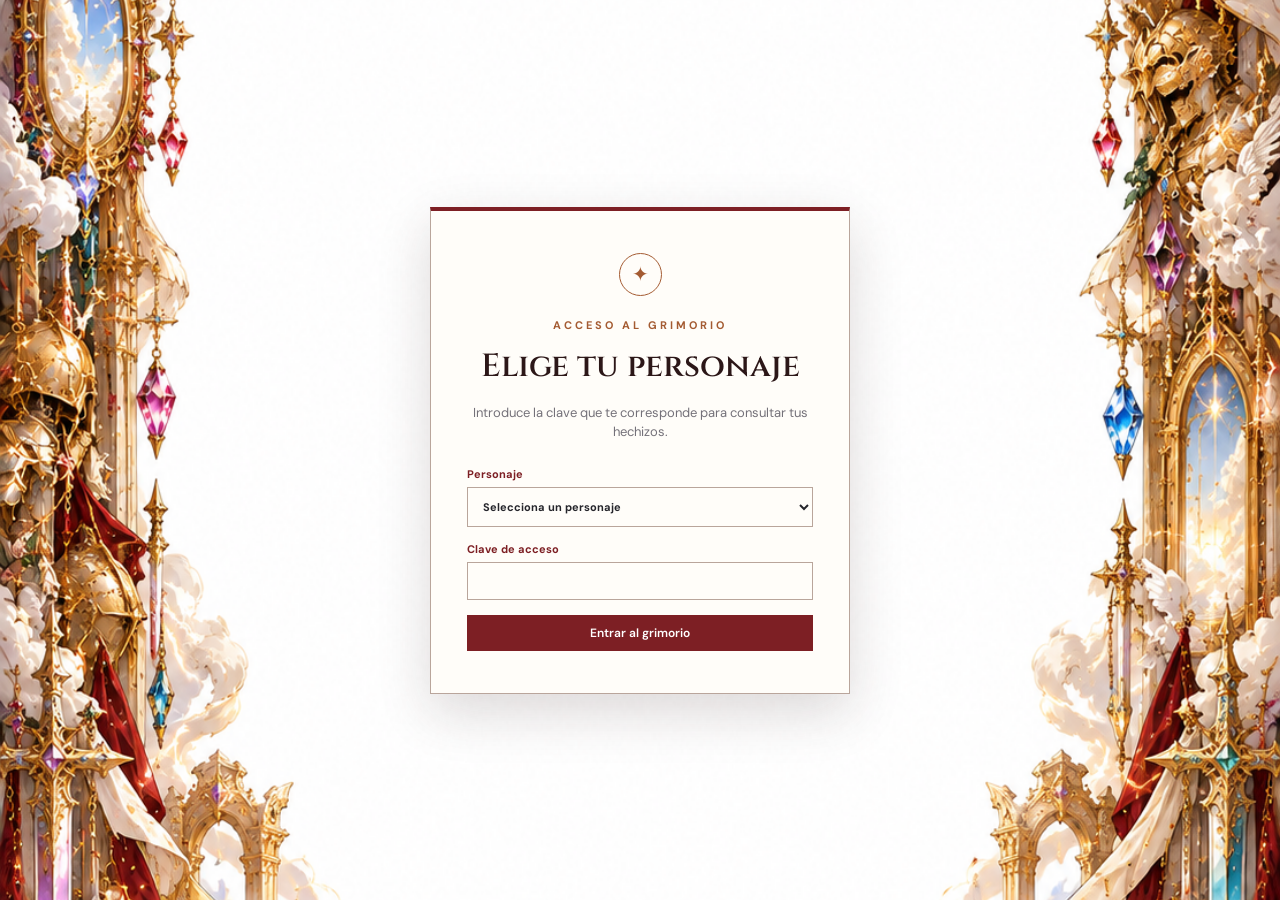
<file: index.html>
<!doctype html>
<html lang="es">
<head>
  <meta charset="utf-8">
  <meta http-equiv="refresh" content="0; url=Dungeon%20Master/Vaelis/index.html">
  <title>Wizard Spells</title>
</head>
<body>
  <p>Abriendo el grimorio...</p>
  <script>window.location.replace('Dungeon Master/Vaelis/index.html');</script>
</body>
</html>
</file>
<file: Dungeon Master/Vaelis/styles.css>
:root {
  --ink: #25252b;
  --muted: #747179;
  --paper: #f3eee5;
  --panel: rgba(255, 253, 249, .94);
  --line: #b9a59b;
  --plum: #7d1f24;
  --plum-dark: #2c1718;
  --gold: #a45b32;
  --sage: #687c63;
}

* { box-sizing: border-box; }
body { margin: 0; color: var(--ink); background: var(--paper); font-family: 'DM Sans', sans-serif; }
body::before { content: ''; position: fixed; z-index: -1; inset: 0; pointer-events: none; background: var(--background-image, url('../Fondos DM/God Fondo.png')) center / cover no-repeat; background-attachment: fixed; }
.login-screen { display: grid; min-height: 100vh; place-items: center; padding: 24px; }
.login-panel { width: min(420px, 100%); padding: 42px 36px; background: var(--panel); border: 1px solid var(--line); border-top: 4px solid var(--plum); box-shadow: 0 18px 50px rgba(44, 23, 24, .16); text-align: center; }
.login-panel h1 { font-size: 32px; }
.login-panel > p:not(.eyebrow) { margin: 15px auto 25px; color: var(--muted); font-size: 13px; line-height: 1.5; }
.login-panel form { display: grid; gap: 15px; text-align: left; }
.login-panel label { display: grid; gap: 6px; color: var(--plum); font-size: 11px; font-weight: 700; }
.login-panel input, .login-panel select { width: 100%; padding: 11px; border: 1px solid var(--line); background: #fffdf9; color: var(--ink); }
.login-button { border: 0; background: var(--plum); color: white; }
.login-error { margin: 0; color: var(--plum); font-size: 12px; text-align: center; }
.page-shell, footer { display: none; }
body.authenticated .login-screen { display: none; }
body.authenticated .page-shell, body.authenticated footer { display: block; }
.page-shell { position: relative; width: min(1180px, calc(100% - 40px)); margin: 0 auto; padding: 68px 0 80px; }
.hero { text-align: center; animation: rise .7s ease-out both; }
.sigil { width: 43px; height: 43px; margin: 0 auto 22px; color: var(--gold); border: 1px solid var(--gold); border-radius: 50%; display: grid; place-items: center; font-size: 20px; background: rgba(255, 253, 249, .82); }
.eyebrow { color: var(--gold); margin: 0 0 13px; font-size: 11px; font-weight: 700; letter-spacing: 3px; text-transform: uppercase; }
h1, h2 { font-family: 'Cinzel', serif; }
h1 { margin: 0; color: var(--plum-dark); font-size: clamp(35px, 5vw, 62px); font-weight: 600; letter-spacing: 0; }
.intro { max-width: 540px; margin: 18px auto 22px; color: var(--muted); line-height: 1.65; }
.intro strong { color: var(--plum); }
.hero-rule { display: flex; align-items: center; gap: 13px; width: min(290px, 70%); margin: 0 auto 53px; color: var(--gold); }
.hero-rule span { height: 1px; flex: 1; background: var(--line); }
.hero-rule i { font-style: normal; font-size: 13px; }
.page-nav { display: flex; flex-wrap: wrap; align-items: center; justify-content: center; gap: 8px; margin: 0 auto 28px; }
.nav-link { padding: 9px 16px; color: var(--plum); border: 1px solid transparent; font-size: 12px; font-weight: 700; text-decoration: none; }
.nav-link.active { color: #fff; background: var(--plum); border-color: var(--plum); }
.nav-link span { display: inline-grid; min-width: 18px; height: 18px; margin-left: 5px; padding: 0 4px; place-items: center; color: var(--plum); background: #f3e2dc; border-radius: 50%; font-size: 10px; }
.nav-link.active span { color: var(--plum); }
.dm-tabs { display: none; flex-wrap: wrap; justify-content: center; gap: 6px; width: 100%; margin: 8px 0 4px; }
body.dm-mode .dm-tabs { display: flex; }
.dm-tab { padding: 8px 10px; border: 1px solid var(--line); background: var(--panel); color: var(--plum); font-size: 11px; }
.dm-tab.active { background: var(--plum); color: #fff; }
.slot-grid { display: grid; grid-template-columns: repeat(2, minmax(280px, 1fr)); gap: 20px; }
.slot-panel { padding: 22px; background: var(--panel); border: 1px solid var(--line); border-top: 3px solid var(--plum); }
.slot-panel h2 { margin: 0 0 18px; color: var(--plum); font-size: 20px; }
.slot-levels { display: grid; gap: 10px; }
.slot-row { display: flex; align-items: center; justify-content: space-between; gap: 18px; padding: 12px 14px; background: rgba(243, 226, 220, .5); border: 1px solid var(--line); }
.slot-row strong { color: var(--plum-dark); font: 600 14px 'Cinzel', serif; }
.slot-stars { display: flex; gap: 3px; }
.slot-stars .star { position: static; color: #a99b94; text-shadow: none; }
.slot-stars .star.lit { color: #c18b32; }
.character-name { margin-left: 8px; padding: 9px 12px; color: var(--plum); border-left: 1px solid var(--line); font-size: 11px; font-weight: 700; }
.logout-button { padding: 8px 10px; border: 1px solid var(--line); background: transparent; color: var(--muted); font-size: 11px; }
.toolbar { display: flex; align-items: center; gap: 12px; margin-bottom: 19px; padding-bottom: 17px; border-bottom: 1px solid var(--line); }
.search-box { display: flex; align-items: center; gap: 10px; flex: 1; min-width: 180px; color: var(--muted); border-bottom: 1px solid #bab2aa; }
.search-box span { font-size: 25px; line-height: 1; transform: rotate(-20deg); }
input, select { border: 0; outline: 0; background: transparent; color: var(--ink); font: inherit; }
.search-box input { width: 100%; padding: 10px 0; }
.level-menu { position: relative; z-index: 3; min-width: 150px; color: var(--muted); font-size: 12px; }
.level-menu summary { padding: 10px 13px; border: 1px solid var(--line); background: var(--panel); color: var(--ink); cursor: pointer; list-style: none; }
.level-menu summary::-webkit-details-marker { display: none; }
.level-menu summary::after { content: '⌄'; margin-left: 12px; color: var(--plum); }
.level-menu[open] summary::after { content: '⌃'; }
.level-options { position: absolute; top: calc(100% + 5px); right: 0; min-width: 150px; padding: 8px 0; background: var(--panel); border: 1px solid var(--line); box-shadow: 0 8px 18px rgba(44, 23, 24, .12); }
.level-options label { display: flex; align-items: center; gap: 8px; padding: 7px 13px; cursor: pointer; }
.level-options label:hover { background: #f3e2dc; }
.level-options input { accent-color: var(--plum); cursor: pointer; }
.level-options .image-filter { border-bottom: 1px solid var(--line); margin-bottom: 4px; padding-bottom: 10px; color: var(--plum); font-weight: 700; }
button, .import-button { border: 1px solid var(--line); background: var(--panel); color: var(--plum); padding: 10px 14px; font: 600 12px 'DM Sans', sans-serif; cursor: pointer; }
.ghost-button:hover, .import-button:hover { border-color: var(--plum); }
.dm-only { display: none; }
body.dm-mode.equipped-mode .dm-only { display: inline-block; }
.import-button input { display: none; }
.status-row { display: flex; justify-content: space-between; gap: 18px; color: var(--muted); font-size: 12px; margin-bottom: 22px; }
.status-row #spell-count { color: var(--plum); font-size: 18px; font-weight: 700; }
.source-status { text-align: right; }
.spell-grid { display: grid; grid-template-columns: repeat(3, 1fr); gap: 20px; }
.spell-card { display: grid; grid-template-columns: 180px 1fr; min-height: 280px; background: var(--panel); border: 1px solid var(--line); border-top: 3px solid var(--plum); animation: rise .55s ease-out both; }
.card-art { position: relative; min-height: 100%; overflow: hidden; background: var(--plum-dark); }
.card-art img { width: 100%; height: 100%; min-height: 280px; object-fit: cover; opacity: .82; }
.image-zoom .card-art img { transform: scale(1.32); object-position: center; }
.card-art::after { content: ''; position: absolute; inset: 0; pointer-events: none; background: linear-gradient(90deg, transparent 45%, rgba(54,34,56,.35)); }
.card-art b { position: absolute; z-index: 1; top: 10px; left: 10px; padding: 4px 6px; background: var(--gold); color: white; font-size: 10px; font-weight: 700; }
.card-art.no-art { display: grid; place-items: center; gap: 10px; color: #d9b16a; font-size: 27px; }
.card-upload { display: grid; gap: 6px; width: calc(100% - 24px); font-size: 11px; }
.card-upload .import-button { font-size: 10px; padding: 8px 10px; text-align: center; }
.card-upload .card-image-url { width: 100%; padding: 7px 8px; border: 1px solid var(--line); background: #fffdf9; color: var(--ink); font-size: 10px; }
.stars { position: absolute; z-index: 2; top: 8px; left: 50%; display: flex; gap: 1px; transform: translateX(-50%); }
.star { padding: 0 2px; border: 0; background: transparent; color: rgba(255,255,255,.6); font-size: 18px; line-height: 1; text-shadow: 0 1px 2px #2c1718; }
.star.lit { color: #f5c95d; }
.card-content { display: flex; flex-direction: column; padding: 19px 17px 15px; }
.card-heading { display: flex; align-items: flex-start; justify-content: space-between; gap: 8px; }
.card-content h2 { margin: 0 0 9px; color: var(--plum); font-size: 17px; line-height: 1.25; font-weight: 600; }
.card-tools { display: grid; justify-items: end; gap: 3px; flex: 0 0 auto; }
.spell-delete { width: 30px; height: 28px; padding: 2px; color: var(--plum); border-color: transparent; background: transparent; font-size: 19px; line-height: 1; }
.spell-delete:hover { color: #fff; border-color: var(--plum); background: var(--plum); }
.spell-edit { padding: 4px 7px; font-size: 10px; }
.spell-edit-form { display: grid; gap: 7px; }
.spell-edit-form label { display: grid; gap: 3px; color: var(--gold); font-size: 9px; font-weight: 700; }
.spell-edit-form input, .spell-edit-form textarea { width: 100%; min-width: 0; padding: 6px; border: 1px solid var(--line); background: #fffdf9; font: 11px 'DM Sans', sans-serif; }
.spell-edit-form textarea { min-height: 58px; resize: vertical; }
.spell-edit-actions { display: flex; flex-wrap: wrap; gap: 5px; }
.spell-edit-actions button { padding: 7px 9px; font-size: 10px; }
.card-content p { flex: 1; margin: 0; color: var(--muted); font-size: 12px; line-height: 1.55; }
.details { display: flex; flex-wrap: wrap; gap: 8px 14px; margin: 14px 0 13px; }
.details div { min-width: 55px; }
.details dt { color: var(--gold); font-size: 9px; font-weight: 700; letter-spacing: 1px; text-transform: uppercase; }
.details dd { margin: 3px 0 0; color: var(--ink); font-size: 11px; }
.card-footer { display: flex; align-items: flex-end; justify-content: space-between; gap: 8px; margin-top: 13px; }
.tags { display: flex; flex-wrap: wrap; gap: 5px; }
.tags span { padding: 4px 7px; color: var(--plum); background: #f3e2dc; font-size: 9px; }
.owner-tag { color: #fff !important; background: var(--gold) !important; }
.character-menu { display: none; }
body.dm-mode .character-menu { display: block; }
body.dm-mode:not(.equipped-mode) .character-menu { display: none; }
body.dm-mode .page-nav .nav-link { display: none; }
body.dm-mode .page-nav { justify-content: flex-end; }
.choice { display: flex; flex-shrink: 0; gap: 4px; }
.choice-button { min-width: 34px; padding: 5px 7px; border: 1px solid var(--line); background: transparent; color: var(--muted); font: 700 10px 'DM Sans', sans-serif; cursor: pointer; }
.choice-button.yes.selected { color: #fff; border-color: var(--sage); background: var(--sage); }
.choice-button.no.selected { color: #fff; border-color: var(--plum); background: var(--plum); }
.type-tag { color: #fff !important; font-weight: 700; }
.type-tag.dano { background: var(--plum) !important; }
.type-tag.efecto { background: var(--sage) !important; }
.type-choice { margin-top: 6px; }
.choice-button.dano.selected { color: #fff; border-color: var(--plum); background: var(--plum); }
.choice-button.efecto.selected { color: #fff; border-color: var(--sage); background: var(--sage); }
.level-banner { margin-bottom: 18px; padding: 12px 16px; background: #f3e2dc; border: 1px solid var(--line); border-left: 4px solid var(--plum); color: var(--plum-dark); font-size: 13px; }
.level-banner strong { color: var(--plum); }
.levels-view, .create-view { display: grid; gap: 20px; }
.levels-panel { display: grid; gap: 16px; max-width: 620px; padding: 24px; background: var(--panel); border: 1px solid var(--line); border-top: 3px solid var(--plum); }
.levels-field { display: grid; gap: 6px; color: var(--plum); font-size: 11px; font-weight: 700; }
.levels-field input, .levels-field select { padding: 9px; border: 1px solid var(--line); background: #fffdf9; }
.levels-grid { display: grid; gap: 8px; }
.levels-row { display: flex; align-items: center; justify-content: space-between; gap: 18px; padding: 10px 14px; background: rgba(243, 226, 220, .5); border: 1px solid var(--line); }
.levels-row strong { color: var(--plum-dark); font: 600 13px 'Cinzel', serif; }
.levels-row .slot-stars .star { position: static; color: #a99b94; text-shadow: none; }
.levels-row .slot-stars .star.lit { color: #c18b32; }
.levels-actions { display: flex; gap: 10px; }
.coin-editor-panel, .coin-ranking-panel, .coin-balance { padding: 22px; background: var(--panel); border: 1px solid var(--line); border-top: 3px solid var(--gold); }
.coin-editor-panel h2, .coin-ranking-panel h2 { margin: 0 0 14px; color: var(--plum); font-size: 20px; }
.coin-editor-list { display: grid; gap: 8px; }
.coin-edit-row { display: grid; grid-template-columns: minmax(145px, 200px) minmax(0, 1fr) auto; align-items: center; gap: 10px; padding: 9px 12px; border: 1px solid var(--line); background: rgba(243, 226, 220, .5); }
.coin-edit-row strong { color: var(--plum-dark); font: 600 13px 'Cinzel', serif; }
.coin-values { display: grid; grid-template-columns: repeat(5, minmax(52px, 1fr)); gap: 6px; }
.coin-values label { display: grid; gap: 3px; color: var(--gold); font-size: 9px; font-weight: 700; }
.coin-edit-row input { width: 100%; min-width: 0; padding: 8px 5px; border: 1px solid var(--line); background: #fffdf9; }
.coin-edit-row button { padding: 8px 12px; }
.coin-view { display: grid; gap: 20px; max-width: 720px; margin: 0 auto; }
.coin-balance { display: grid; gap: 14px; border-color: var(--line); border-top-color: var(--plum); }
.coin-balance p { margin: 0; color: var(--plum); font: 600 17px 'Cinzel', serif; }
.coin-denominations { display: grid; grid-template-columns: repeat(5, minmax(0, 1fr)); gap: 9px; }
.coin-denominations div { display: grid; gap: 5px; padding: 10px; border: 1px solid var(--line); background: rgba(243, 226, 220, .5); }
.coin-denominations span { color: var(--gold); font-size: 10px; font-weight: 700; }
.coin-denominations strong { color: var(--plum); font: 700 22px 'Cinzel', serif; }
.coin-ranking { display: grid; gap: 7px; margin: 0; padding: 0; list-style: none; }
.coin-ranking li { display: grid; grid-template-columns: 38px 1fr minmax(90px, auto); align-items: center; gap: 12px; min-height: 48px; padding: 7px 12px; border: 1px solid var(--line); background: rgba(243, 226, 220, .5); }
.coin-rank { color: var(--gold); font: 700 15px 'Cinzel', serif; }
.coin-ranking li strong { color: var(--plum-dark); font-size: 13px; }
.coin-ranking-value { color: var(--muted); font-size: 11px; overflow-wrap: anywhere; text-align: right; }
.spell-form { grid-template-columns: 220px 1fr; }
.spell-form .import-button { position: absolute; z-index: 2; left: 10px; right: 10px; bottom: 10px; text-align: center; }
.spell-form .card-content { gap: 10px; }
.spell-form input, .spell-form textarea, .spell-form select { display: block; width: 100%; padding: 9px; margin-bottom: 8px; border: 1px solid var(--line); background: #fffdf9; }
.spell-form textarea { min-height: 70px; resize: vertical; }
.type-toggle { display: flex; gap: 8px; margin-bottom: 8px; }
.type-toggle .active { background: var(--plum); color: #fff; }
.empty-state { padding: 70px 20px; text-align: center; color: var(--muted); }
.empty-state span { color: var(--gold); font-size: 26px; }
.empty-state h2 { margin: 13px 0 5px; color: var(--plum); font-size: 22px; }
.empty-state p { margin: 0; font-size: 13px; }
footer { position: relative; padding: 19px; color: var(--muted); border-top: 1px solid var(--line); text-align: center; font-size: 11px; }
footer strong { color: var(--plum); }
@keyframes rise { from { opacity: 0; transform: translateY(10px); } to { opacity: 1; transform: translateY(0); } }
@media (max-width: 850px) { .spell-grid { grid-template-columns: repeat(2, 1fr); } }
@media (max-width: 600px) { .page-shell { width: min(100% - 26px, 480px); padding-top: 42px; } .hero-rule { margin-bottom: 35px; } .toolbar { flex-wrap: wrap; } .search-box { flex-basis: 100%; } .level-menu { min-width: 140px; } .spell-grid, .slot-grid { grid-template-columns: 1fr; } .spell-card { grid-template-columns: 155px 1fr; } .card-content { min-width: 0; padding: 13px 10px; } .card-art img { min-height: 250px; } .status-row { align-items: flex-end; } .source-status { max-width: 180px; } .ghost-button span { display: none; } .coin-edit-row { grid-template-columns: minmax(0, 1fr) auto; } .coin-values { grid-column: 1 / -1; grid-template-columns: repeat(5, minmax(0, 1fr)); } .coin-edit-row button { grid-column: 1 / -1; } .coin-values input { padding: 7px 2px; font-size: 11px; } .coin-denominations { gap: 5px; } .coin-denominations div { padding: 7px 4px; } .coin-denominations strong { font-size: 18px; } .coin-ranking li { grid-template-columns: 28px minmax(0, 1fr) minmax(54px, auto); gap: 8px; padding-inline: 8px; } .coin-ranking li strong { overflow-wrap: anywhere; font-size: 12px; } }
</file>
